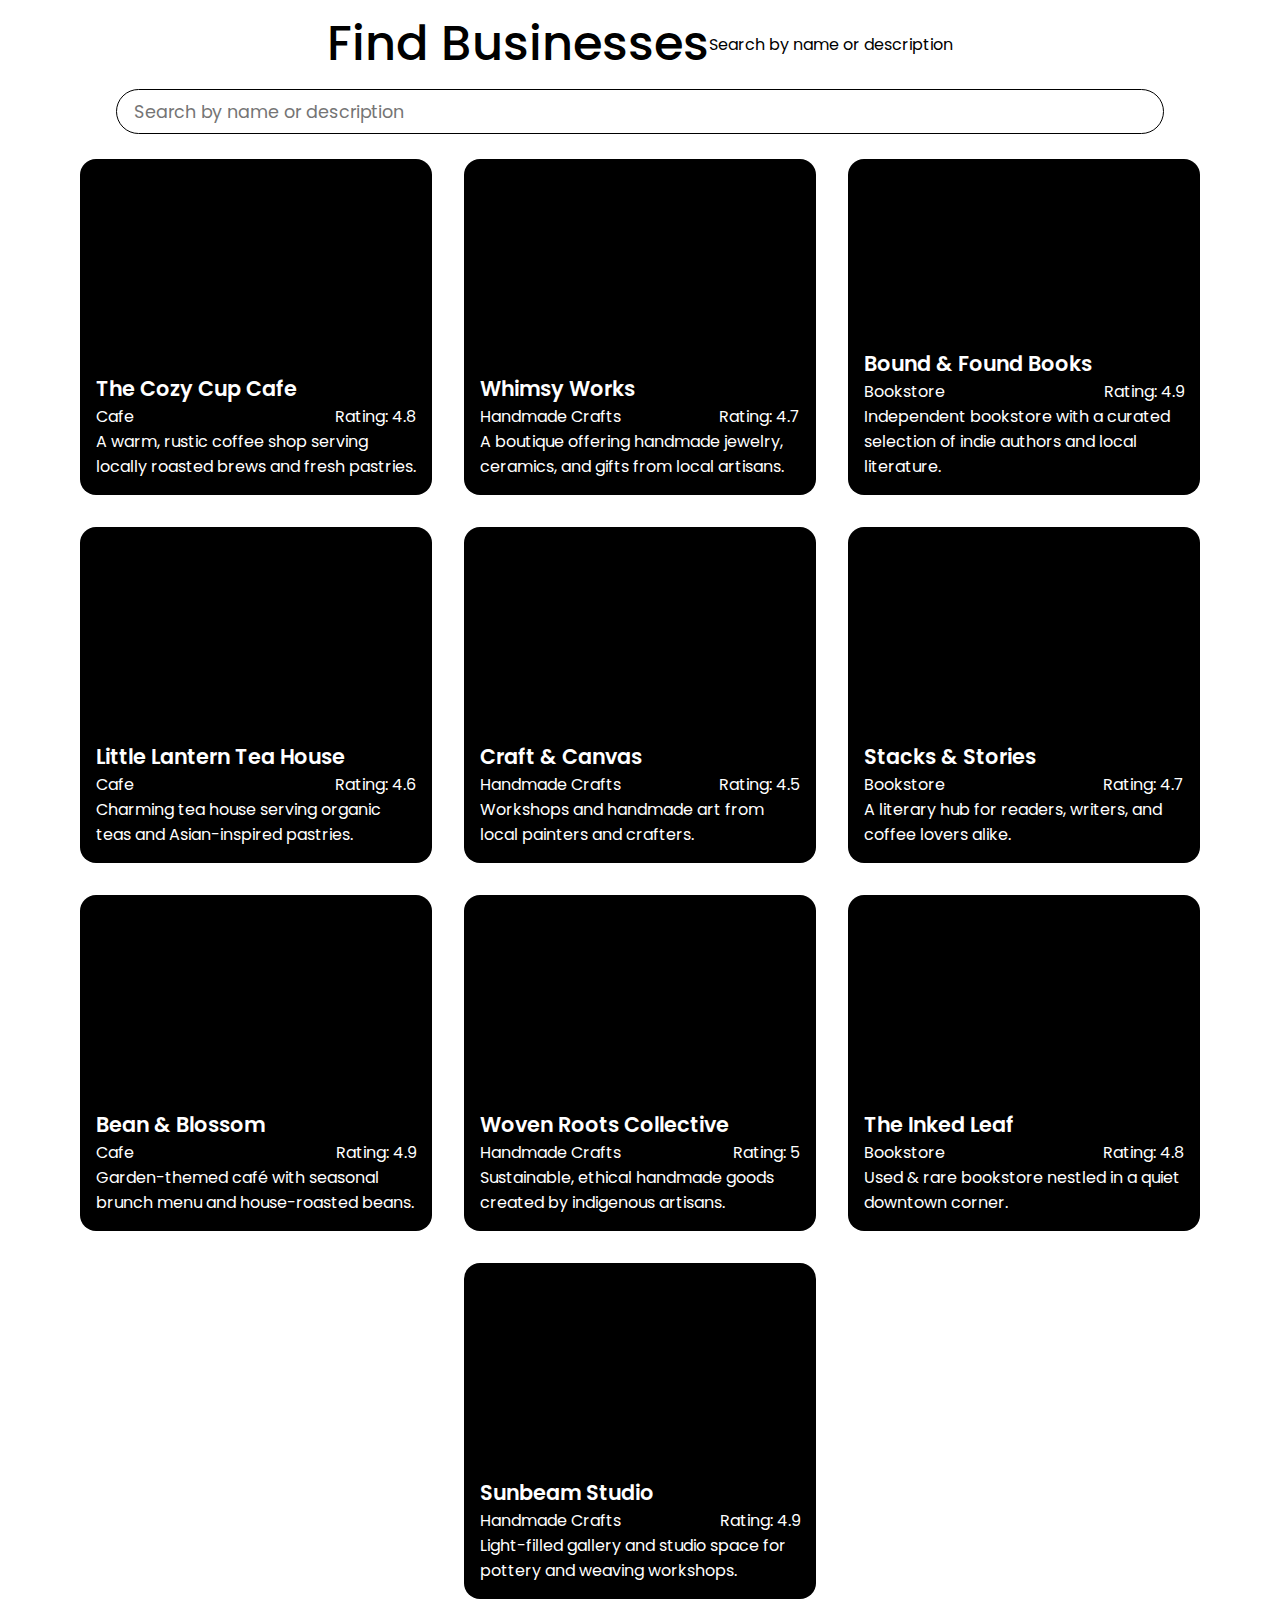
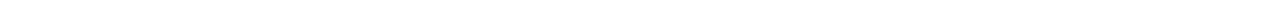
<file: index.html>
<!DOCTYPE html>
<html lang="en">
<head>
    <meta charset="UTF-8">
    <meta name="viewport" content="width=device-width, initial-scale=1.0">
    <title>Orbitron</title>
    <link rel="stylesheet" href="styles.css">
    <link rel="preconnect" href="https://fonts.googleapis.com">
    <link rel="preconnect" href="https://fonts.gstatic.com" crossorigin>
    <link href="https://fonts.googleapis.com/css2?family=Poppins:ital,wght@0,100;0,200;0,300;0,400;0,500;0,600;0,700;0,800;0,900;1,100;1,200;1,300;1,400;1,500;1,600;1,700;1,800;1,900&family=Russo+One&display=swap" rel="stylesheet">
</head>
<body>
    <header>
        <h1>Find Businesses</h1>
        <label for="searchInput" class="sr-only">Search by name or description</label>
    <input type="text" id="searchInput" placeholder="Search by name or description" />
    </header>

    <section class="imgs">
    </section>

    <script src="small_business_directory.json"></script>
    <script src="app.js" href="app.js"></script>
</body>
</html>
</file>
<file: styles.css>
:root{
    color-scheme: light dark;
}

*{
    font-family: 'Poppins', sans-serif;
}

header{
    display: flex;
    flex-wrap: wrap;
    align-items: center;
    justify-content: center;
}

h1{
    font-size: 3rem;
    margin: 0;
    font-weight: 500;
}

input{
    font-size: 1.1rem;
    width: 80%;
    padding: .5em 1em;
    margin: .5em 0;
    border-radius: 5em;
    border: .1em solid light-dark(black, white) ;
}

img{
    width: 100%;
    margin-bottom: 1em;
    border-radius: .5em;
}

.imgs{
    display: flex;
    flex-wrap: wrap;
    align-items: center;
    justify-content: center;
}

.inner{
    width: 20em;
    height: 20em;
    margin: 1em;
    background-color: light-dark(black, white);
    color: white;
    border-radius: 1em;
    padding: 0 1em 1em 1em;
    display: flex;
    flex-direction: column;
    justify-content: end;
    box-shadow: inset 0 0 20rem 20px rgb(0, 0, 0);
    text-decoration: none;
}

.inner:hover{
    opacity: .6;
}

.sub{
    display: flex;
    justify-content: space-between;
}

.inner h1, .inner p{
    margin: 0;
}

.inner h1{
    font-weight: 600;
    font-size: 1.3rem;
}
</file>
